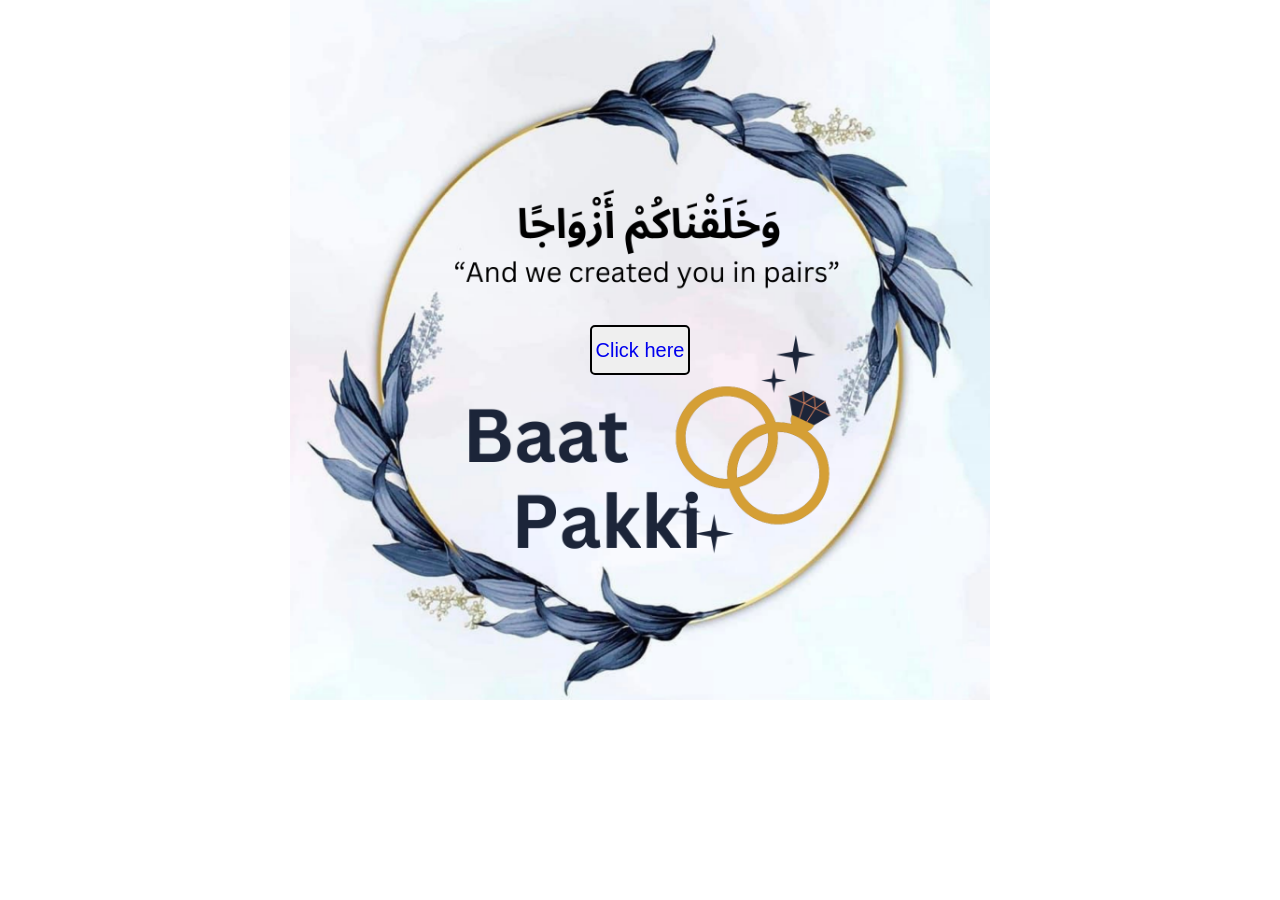
<file: index.html>
<!DOCTYPE html>
<html lang="en">

<head>
    <title>Invitation card</title>
    <meta charset="UTF-8">
    <meta name="viewport" content="width=device-width, initial-scale=1">
    <link href="style.css" rel="stylesheet">
</head>

<body>
    <div id="main-area1">
        <div class="homepage">
            <div class="click">
                <form>
                    <button><a href="main.html">Click here</a></button>
                </form>
            </div>
        </div>
    </div>
</body>

</html>
</file>
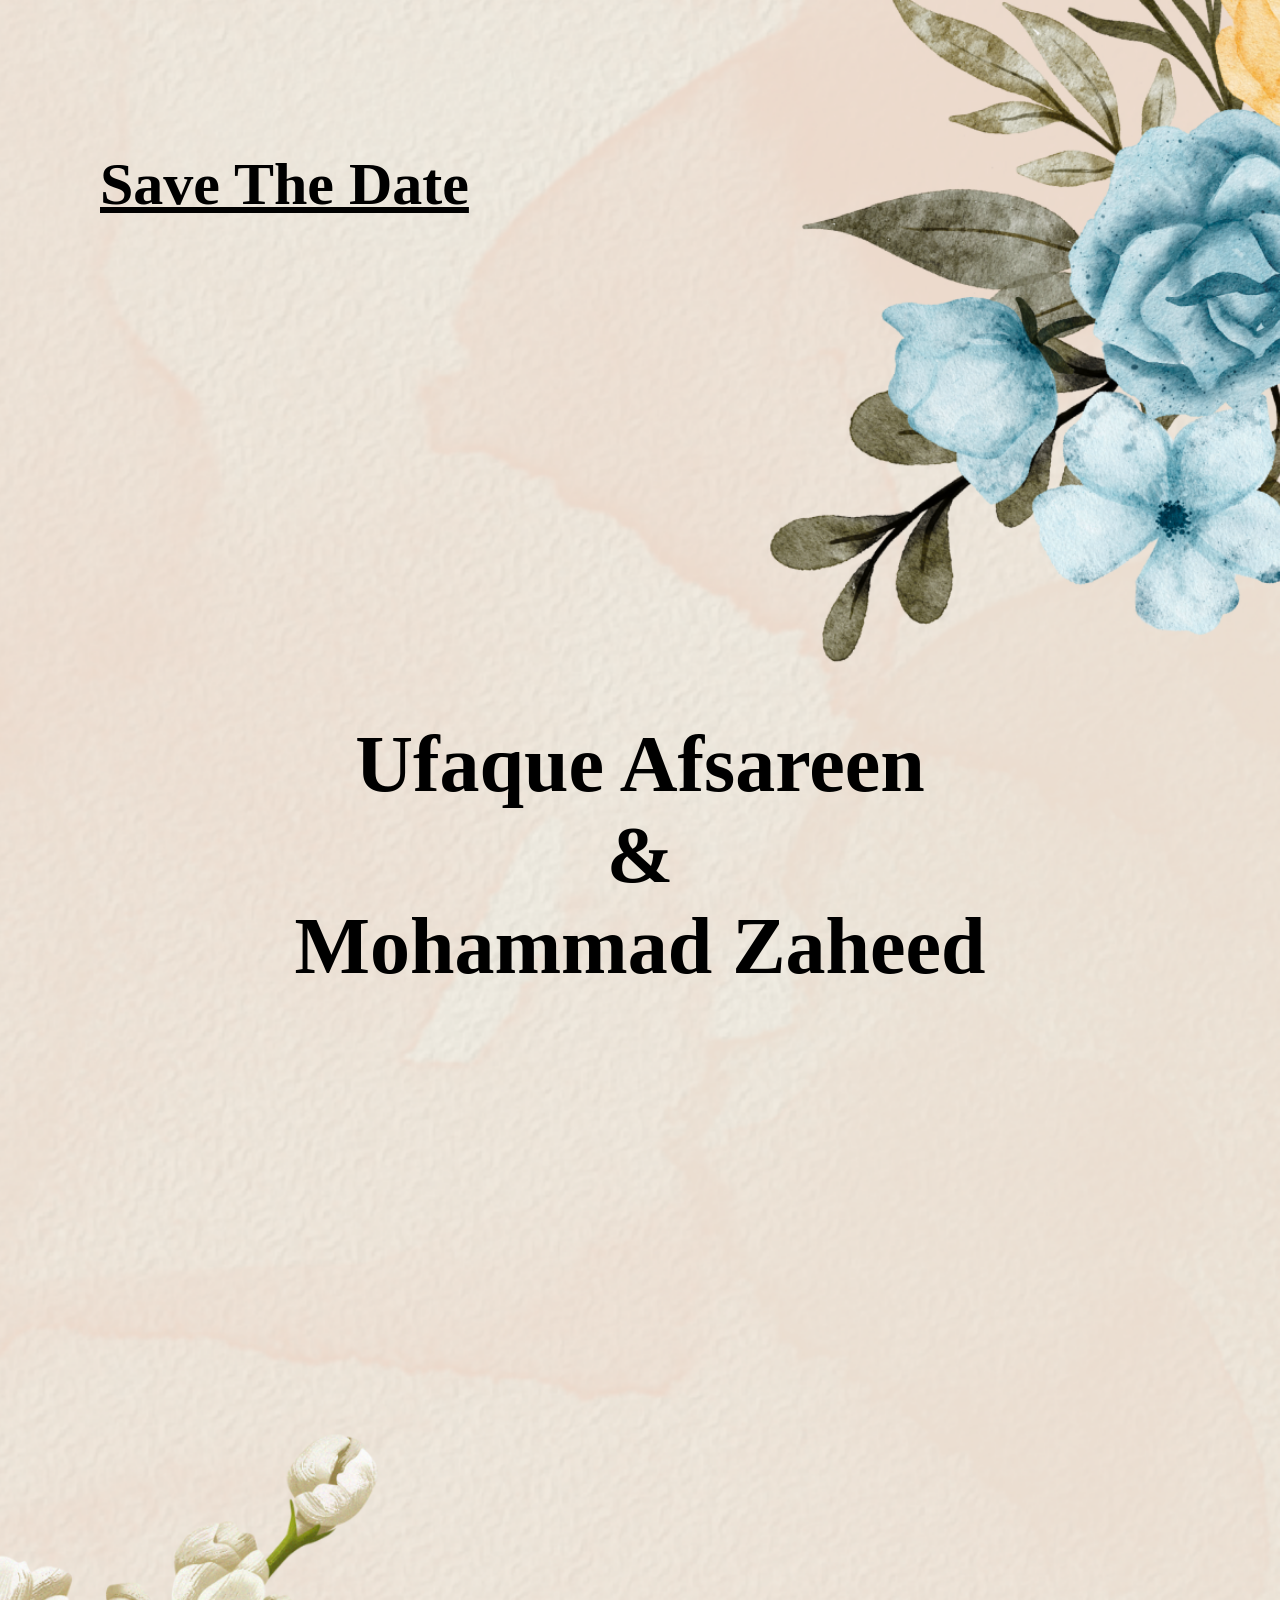
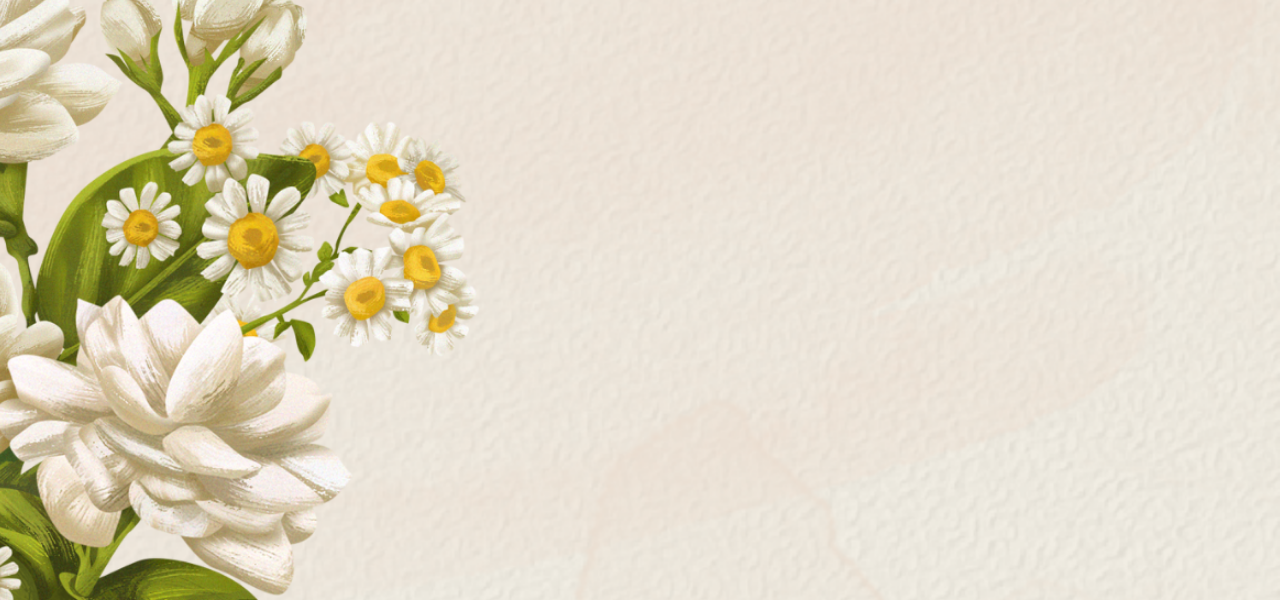
<file: main.html>
<!DOCTYPE html>
<html lang="en">

<head>
    <title></title>
    <meta charset="UTF-8">
    <meta name="viewport" content="width=device-width, initial-scale=1">
    <link href="style.css" rel="stylesheet">
    <link href="https://unpkg.com/aos@2.3.1/dist/aos.css" rel="stylesheet">

</head>

<body>

    <div id="main-area">
        <div class="content" data-aos="fade-down" data-aos-duration="1500">
            <div class="card">
                <div class="cardup" data-aos="fade-right" data-aos-duration="1500">
                    <h1><u>Save The Date</u></h1>
                </div>
                <div class="cardbet" data-aos="zoom-in" data-aos-duration="1500">
                    <h2>
                        Ufaque Afsareen
                        <br>
                        &
                        <br>
                        Mohammad Zaheed
                    </h2>
                </div>
                <div class="cardbot" data-aos="fade-left" data-aos-duration="1500">
                    <h5>
                        Invite You To
                        <br>
                        Their Engagement Ceremony
                    </h5>
                    <ul>
                        <li>2024</li>
                        <li>JUN</li>
                        <li>30</li>
                    </ul>
                    <h6>IQRA MEDICAL,<br>
                        BANDRA PLOT,<br>
                        JOGESHWARI EAST
                    </h6>
                </div>
            </div>
        </div>
    </div>

</body>
<script src="https://unpkg.com/aos@2.3.1/dist/aos.js"></script>
<script>
    AOS.init();
</script>

</html>
</file>
<file: style.css>
* {
    margin: 0;
    padding: 0;
}

ul {
    list-style: none;
}

a {
    text-decoration: none;
}

#main-area1 {
    width: 100%;
    height: 700px;
    margin: 0 auto;
    display: flex;
    justify-content: center;
    align-items: center;
    background: url(card.png)center no-repeat;
    background-size: contain;
}

.click {
    width: 100px;
    height: 50px;
    font-size: 20px;
}

button {
    width: 100px;
    height: 50px;
    border: 2px solid #000;
    border-radius: 5px;
    font-size: 20px;
}

.card {
    width: 100%;
    height: 2200px;
    float: left;
    background: url(m.card.png)center no-repeat;
    background-size: cover;
}

.cardup h1 {
    font-size: 60px;
    font-family: playfair display;
    margin: 150px 0 0 100px;
}

.cardbet h2 {
    font-size: 80px;
    font-family: Brittany;
    margin-top: 500px;
    text-align: center;
}

.cardbot h5 {
    font-size: 24px;
    font-family: Josefins Sans;
    text-align: right;
    margin: 700px 50px 0 0;
    line-height: 30px;
}

.cardbot ul li {
    font-size: 34px;
    font-family: josefins sans;
    text-align: right;
    margin: 45px 50px 0 0;
    float: right;
    border-right: 2px solid #000;
    padding-right: 25px;
}

.cardbot ul li:first-child {
    border-right: none;
}

.cardbot h6 {
    font-size: 24px;
    font-family: josefins sans;
    text-align: right;
    margin: 120px 50px 0 0;
    line-height: 40px;
}
</file>
